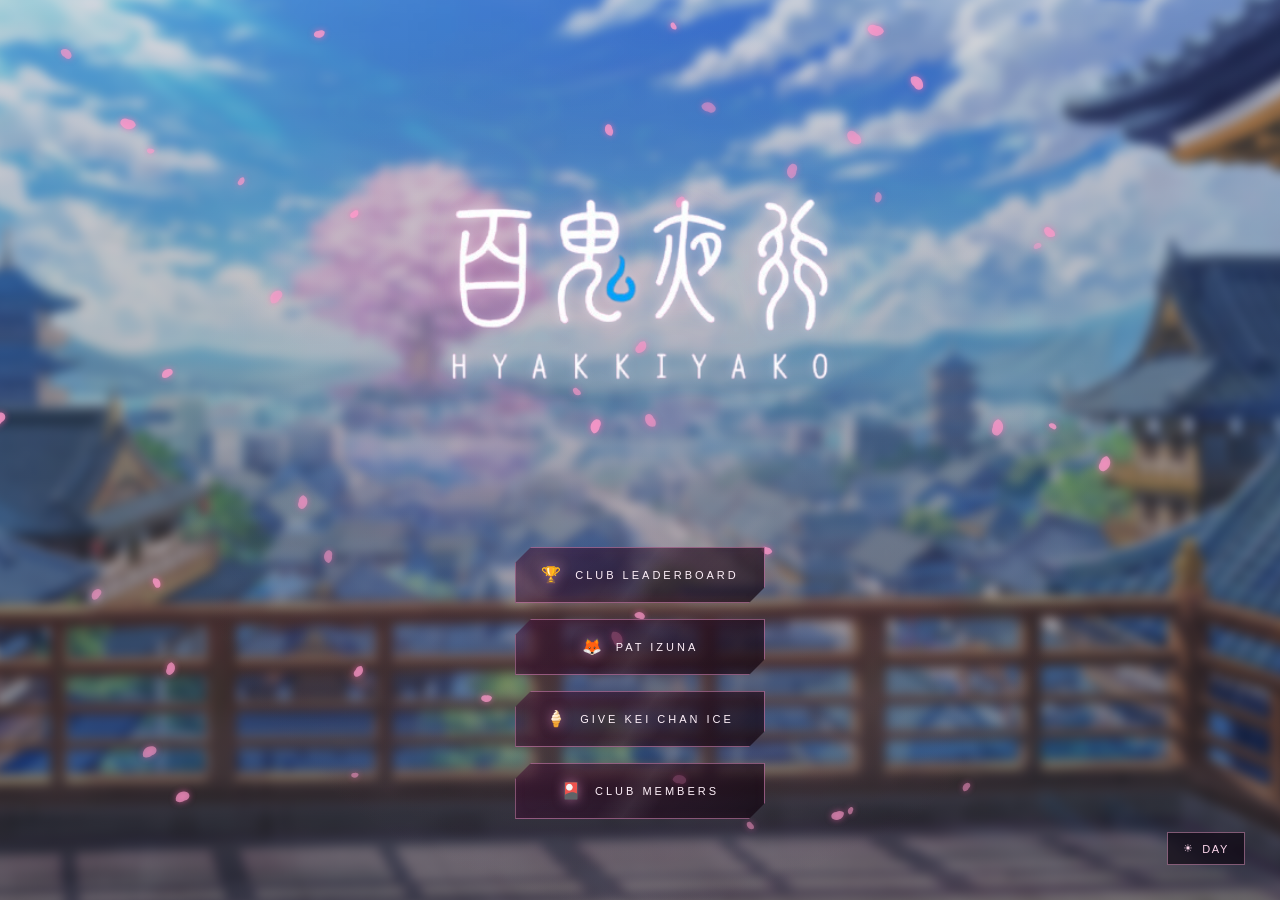
<file: index.html>
<!DOCTYPE html>
<html lang="en">

<head>

    <meta charset="UTF-8">

    <meta
        name="viewport"
        content="width=device-width, initial-scale=1.0"
    >

    <meta
        property="og:type"
        content="website"
    >

    <meta
        property="og:title"
        content="Hyakkiyako Club"
    >

    <meta
        property="og:description"
        content="Hyakkiyako Club 5th Club Leaderboard"
    >

    <meta
        property="og:url"
        content="https://carrotto-0w0.github.io/BA-Hyakkiyako-club-Leaderboard/"
    >

    <meta
        property="og:image"
        content="https://carrotto-0w0.github.io/BA-Hyakkiyako-club-Leaderboard/Hyakkiyako_Intro.png"
    >

    <meta
        property="og:image:width"
        content="1200"
    >

    <meta
        property="og:image:height"
        content="630"
    >

    <meta
        name="twitter:card"
        content="summary_large_image"
    >

    <meta
        name="twitter:title"
        content="Hyakkiyako Club"
    >

    <meta
        name="twitter:description"
        content="Hyakkiyako Club 5th Club Leaderboard"
    >

    <meta
        name="twitter:image"
        content="https://carrotto-0w0.github.io/BA-Hyakkiyako-club-Leaderboard/Hyakkiyako_Intro.png"
    >

    <title>
        Hyakkiyako Club
    </title>

    <link
        rel="stylesheet"
        href="./style.css"
    >

</head>


<body>


<!-- =====================================================
     MENU SCREEN
===================================================== -->

<section
    id="menuScreen"
    class="screen menu-screen"
>


    <!-- =====================================================
         PARTICLE CANVAS
         
         สำคัญ:
         Canvas ถูกย้ายเข้ามาอยู่ใน Menu Screen
         เพื่อให้ Sakura อยู่เหนือ Background
         แต่ยังอยู่ใต้ Logo และปุ่ม
    ===================================================== -->

    <canvas
        id="particleCanvas"
    ></canvas>


    <!-- =====================================================
         BACKGROUND
    ===================================================== -->

    <div
        id="menuBackground"
        class="menu-background"
    >

        <div
            id="dayBackground"
            class="background-layer background-day"
        ></div>

        <div
            id="nightBackground"
            class="background-layer background-night"
        ></div>

        <div
            class="background-overlay"
        ></div>

    </div>


    <!-- =====================================================
         LOGO
    ===================================================== -->

    <div
        id="logoContainer"
        class="logo-container"
    >

        <img
            id="logo"
            src="./hyakkiyako.png"
            alt="Hyakkiyako"
            draggable="false"
        >

    </div>


    <!-- =====================================================
         MENU BUTTONS
    ===================================================== -->

    <div
        id="menuButtons"
        class="menu-buttons"
    >

        <button
            id="leaderboardButton"
            class="menu-button"
            type="button"
        >

            <span class="button-shine"></span>

            <span class="button-icon">
                🏆
            </span>

            <span class="button-label">
                CLUB LEADERBOARD
            </span>

            <div
                class="button-line"
            ></div>

        </button>


        <button
            id="patButton"
            class="menu-button"
            type="button"
        >

            <span class="button-shine"></span>

            <span class="button-icon">
                🦊
            </span>

            <span class="button-label">
                PAT IZUNA
            </span>

            <div
                class="button-line"
            ></div>

        </button>


        <button
            id="keiIceButton"
            class="menu-button"
            type="button"
        >

            <span class="button-shine"></span>

            <span class="button-icon">
                🍦
            </span>

            <span class="button-label">
                GIVE KEI CHAN ICE
            </span>

            <div
                class="button-line"
            ></div>

        </button>


        <button
            id="medalsButton"
            class="menu-button"
            type="button"
        >

            <span class="button-shine"></span>

            <span class="button-icon">
                🎴
            </span>

            <span class="button-label">
                CLUB MEMBERS
            </span>

            <div
                class="button-line"
            ></div>

        </button>

    </div>


    <!-- =====================================================
         DAY / NIGHT
    ===================================================== -->

    <button
        id="modeToggle"
        class="mode-toggle"
        type="button"
    >

        <span
            id="modeIcon"
        >
            ☀
        </span>

        <span
            id="modeText"
        >
            DAY
        </span>

    </button>


</section>


<!-- =====================================================
     LEADERBOARD SCREEN
===================================================== -->

<section
    id="leaderboardScreen"
    class="screen leaderboard-screen"
>


    <!-- =====================================================
         LEADERBOARD BACKGROUND (DAY / NIGHT)
    ===================================================== -->

    <div
        id="leaderboardBackground"
        class="leaderboard-background"
    >

        <div
            class="background-layer leaderboard-bg-day"
        ></div>

        <div
            class="background-layer leaderboard-bg-night"
        ></div>

        <div
            class="leaderboard-background-overlay"
        ></div>

    </div>


    <div
        class="leaderboard-container"
    >


        <!-- HEADER -->

        <div
            class="leaderboard-header"
        >

            <div
                class="leaderboard-title"
            >
                HYAKKIYAKO CLUB
            </div>

            <div
                class="leaderboard-subtitle"
            >
                5TH CLUB LEADERBOARD
            </div>

        </div>


        <!-- BOSS SELECTOR -->

        <div
            class="boss-selector"
        >

            <button
                id="ta85Button"
                class="boss-button"
                type="button"
            >

                <span
                    class="boss-code"
                >
                    TA85
                </span>

                <span
                    class="boss-name"
                >
                    KAITEN
                </span>

            </button>


            <button
                id="ga33Button"
                class="boss-button active"
                type="button"
            >

                <span
                    class="boss-code"
                >
                    GA33
                </span>

                <span
                    class="boss-name"
                >
                    KUROKAGE
                </span>

            </button>


            <button
                id="ta86Button"
                class="boss-button"
                type="button"
            >

                <span
                    class="boss-code"
                >
                    TA86
                </span>

                <span
                    class="boss-name"
                >
                    DRUMBARKA
                </span>

            </button>


            <button
                id="ga34Button"
                class="boss-button"
                type="button"
            >

                <span
                    class="boss-code"
                >
                    GA34
                </span>

                <span
                    class="boss-name"
                >
                    WAKAMO
                </span>

            </button>

        </div>


        <!-- LEADERBOARD -->

        <div
            id="leaderboardContent"
            class="leaderboard-content"
        ></div>


    </div>


    <button
        id="leaderboardBackButton"
        class="back-button"
        type="button"
        aria-label="Back to menu"
    >
        <span class="back-icon">←</span>
        <span class="back-label">BACK</span>
    </button>


</section>


<!-- =====================================================
     CLUB MEMBER LIST SCREEN

     Leader / Manager / Member ทั้งหมด
     แก้ไขรูป/ชื่อ/Info ได้ที่ members-data.js
===================================================== -->

<section
    id="medalsScreen"
    class="screen leaderboard-screen medals-screen"
>


    <div
        id="medalsBackground"
        class="leaderboard-background"
    >

        <div
            class="background-layer leaderboard-bg-day"
        ></div>

        <div
            class="background-layer leaderboard-bg-night"
        ></div>

        <div
            class="leaderboard-background-overlay"
        ></div>

    </div>


    <div
        class="club-panel"
    >


        <div
            class="club-header"
        >

            <div
                class="club-title"
            >
                百鬼夜行 CLUB MEMBERS
            </div>

            <div
                class="club-subtitle"
            >
                LEADER — MANAGER — MEMBER
            </div>

        </div>


        <div
            id="medalsContent"
            class="club-content"
        ></div>


    </div>


    <button
        id="medalsBackButton"
        class="back-button"
        type="button"
        aria-label="Back to menu"
    >
        <span class="back-icon">←</span>
        <span class="back-label">BACK</span>
    </button>


</section>


<!-- =====================================================
     IZUNA SCREEN
===================================================== -->

<section
    id="izunaScreen"
    class="screen izuna-screen"
>


    <div
        class="izuna-container"
    >

        <div
            class="izuna-title"
        >
            PAT IZUNA
        </div>


        <div
            class="izuna-subtitle"
        >
            RUB IZUNA'S HEAD
        </div>


        <div
            class="pet-score"
        >

            You have pet Izuna for

            <span
                id="petSeconds"
            >
                0.0
            </span>

            second

        </div>


        <div
            id="izunaArea"
            class="izuna-area"
        >

            <img
                id="izunaStatic"
                class="izuna-image"
                src="./izuna-static.png"
                alt="Izuna"
                draggable="false"
            >

            <img
                id="izunaPet"
                class="izuna-image izuna-pet"
                src="./izuna-pet.png"
                alt="Izuna"
                draggable="false"
            >

            <div
                class="pet-glow"
            ></div>

        </div>


        <div
            id="petInstruction"
            class="pet-instruction"
        >
            RUB IZUNA'S HEAD
        </div>

    </div>


    <button
        id="izunaBackButton"
        class="back-button"
        type="button"
        aria-label="Back to menu"
    >
        <span class="back-icon">←</span>
        <span class="back-label">BACK</span>
    </button>


</section>


<!-- =====================================================
     GIVE KEI CHAN ICE — MINI GAME

     Embed แบบ iframe จากโปรเจกต์ Live2D แยกต่างหาก
     ที่อยู่ในโฟลเดอร์ kei-ice/ (ไม่ยุ่งกับไฟล์ข้างในเลย)
     โหลด iframe แบบ Lazy — ใส่ src ตอนกดปุ่มเปิดเท่านั้น
     เพื่อไม่ให้คนที่ไม่ได้เล่นต้องโหลดโมเดล Live2D ที่หนัก
===================================================== -->

<section
    id="keiIceScreen"
    class="screen leaderboard-screen kei-ice-screen"
>


    <div
        class="leaderboard-background"
    >

        <div
            class="background-layer leaderboard-bg-day"
        ></div>

        <div
            class="background-layer leaderboard-bg-night"
        ></div>

        <div
            class="leaderboard-background-overlay"
        ></div>

    </div>


    <div
        class="kei-ice-stage"
    >

        <iframe
            id="keiIceFrame"
            class="kei-ice-frame"
            title="Give Kei-chan Ice"
            allow="autoplay"
        ></iframe>

        <div
            class="kei-ice-credit"
        >
            Artist by @abunai_scarfy
        </div>

    </div>


    <button
        id="keiIceBackButton"
        class="back-button"
        type="button"
        aria-label="Back to menu"
    >
        <span class="back-icon">←</span>
        <span class="back-label">BACK</span>
    </button>


</section>


<script
    src="./members-data.js"
></script>

<script
    src="./script.js"
></script>


</body>
</html>
</file>
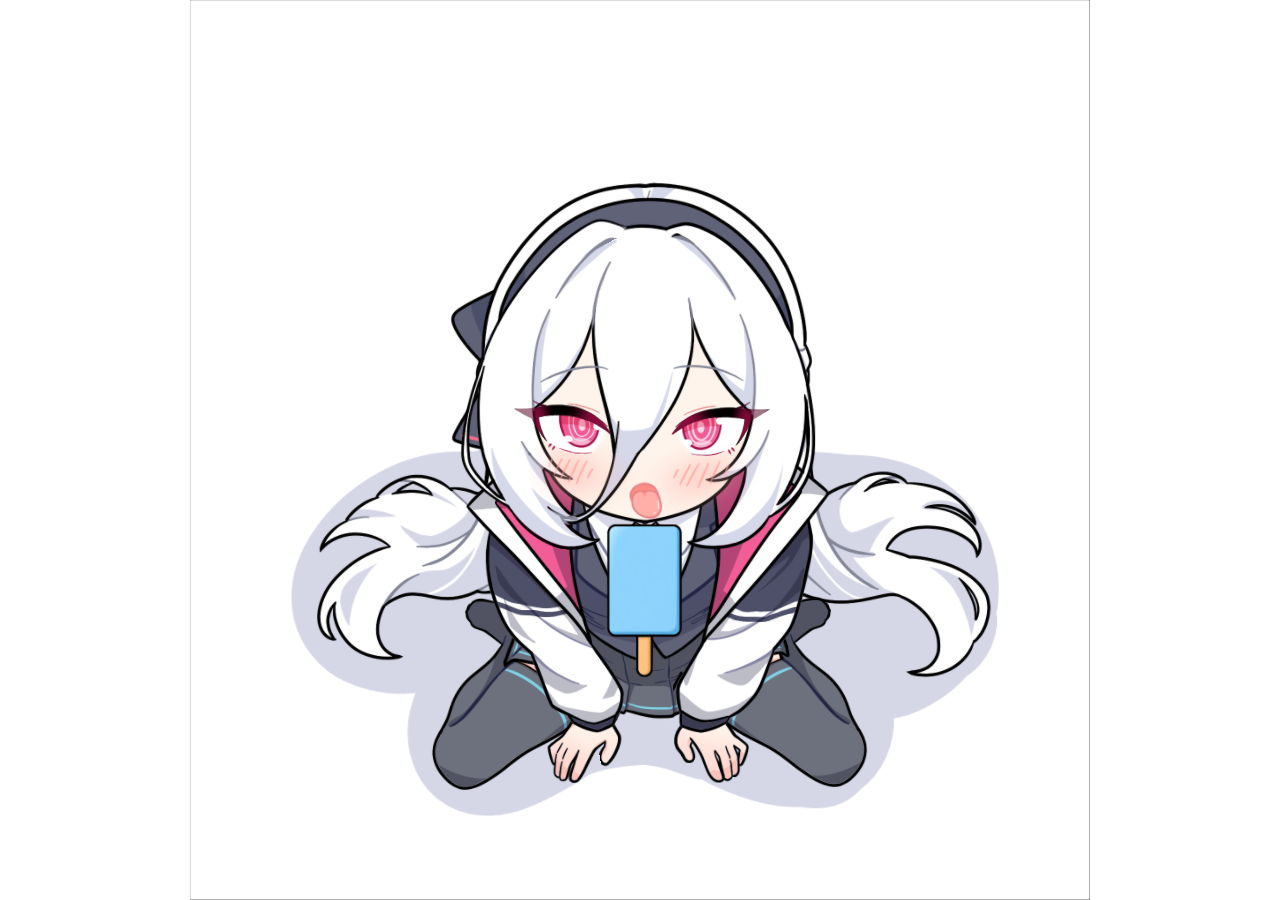
<file: kei-ice/index.html>
﻿<!DOCTYPE html>
<html>
<head>
  <meta charset="utf-8">
  <meta name="viewport" content="width=device-width, initial-scale=1">
  <title>ケイちゃんのアイスぺろぺろ</title>
  <meta property="og:type" content="website">
  <meta property="og:title" content="ケイちゃんのアイスぺろぺろ">
  <meta property="og:url" content="https://key8282.github.io/keichan_ice/">
  <meta property="og:image" content="https://key8282.github.io/keichan_ice/social-card.png">
  <meta name="twitter:card" content="player">
  <meta name="twitter:site" content="@Lost_live2d">
  <meta name="twitter:title" content="ケイちゃんのアイスぺろぺろ">
  <meta name="twitter:description" content="">
  <meta name="twitter:image" content="https://key8282.github.io/keichan_ice/social-card.png">
  <meta name="twitter:player" content="https://key8282.github.io/keichan_ice/">
  <meta name="twitter:player:width" content="1200">
  <meta name="twitter:player:height" content="1200">
  <style>
    html, body {
      overflow: hidden;
      margin: 0;
    }
    html {
      overscroll-behavior-x: none;
      touch-action: none;
    }
    body {
      display: flex;
      align-items: center;
      justify-content: center;
      background: #fff;
    }
    body > canvas:only-child {
      width: min(100vw, 100vh);
      height: min(100vw, 100vh);
    }
    #loading-overlay {
      position: fixed;
      inset: 0;
      z-index: 40;
      display: flex;
      align-items: center;
      justify-content: center;
      background: rgba(255, 255, 255, 0.96);
      transition: opacity 0.2s ease;
    }
    #loading-overlay.is-hidden {
      opacity: 0;
      pointer-events: none;
    }
    #loading-card {
      width: min(420px, calc(100vw - 32px));
      padding: 18px 18px 16px;
      border-radius: 18px;
      background: #fff;
      box-shadow: 0 16px 48px rgba(0, 0, 0, 0.12);
      font: 14px/1.5 system-ui, sans-serif;
      color: #222;
    }
    #loading-title {
      margin: 0 0 10px;
      font-size: 14px;
      font-weight: 700;
    }
    #fallback-status {
      margin: 0 0 12px;
      font-size: 13px;
      color: #555;
    }
    #loading-bar {
      width: 100%;
      height: 8px;
      border-radius: 999px;
      background: #e8eef5;
      overflow: hidden;
    }
    #loading-progress {
      width: 10%;
      height: 100%;
      border-radius: 999px;
      background: #3aa0ff;
      transition: width 0.18s ease;
    }
  </style>
  <!-- Live2DCubismCore script -->
  <script src = "./Core/live2dcubismcore.js"></script>
  <script src="./loading-ui.js"></script>
  <!-- Build script -->
  <script type="module" crossorigin src="./assets/index-B9OwIZ5f.js"></script>
</head>
<body>
  <div id="loading-overlay">
    <div id="loading-card">
      <p id="loading-title">Loading Live2D</p>
      <p id="fallback-status">Initializing...</p>
      <div id="loading-bar" role="progressbar" aria-label="Loading Live2D" aria-valuemin="0" aria-valuemax="100" aria-valuenow="10">
        <div id="loading-progress"></div>
      </div>
    </div>
  </div>
</body>
</html>
</file>
<file: style.css>
/* =====================================================
   HYAKKIYAKO CLUB
   SAKURA UI
===================================================== */


/* =====================================================
   RESET
===================================================== */

* {
    margin: 0;
    padding: 0;
    box-sizing: border-box;
}


html,
body {
    width: 100%;
    height: 100%;
    overflow: hidden;
    background: #09050b;

    font-family:
        Arial,
        Helvetica,
        sans-serif;
}


body {
    position: relative;
    color: #fff;
}


/* =====================================================
   PARTICLE CANVAS
===================================================== */

/*
    Layer order:

    Background  = 0
    Sakura      = 4
    Logo        = 7
    Buttons     = 8
    Day/Night   = 10
*/

#particleCanvas {
    position: fixed;

    inset: 0;

    width: 100vw;
    height: 100vh;

    z-index: 4;

    pointer-events: none;
}


/* =====================================================
   SCREEN
===================================================== */

.screen {
    position: fixed;

    inset: 0;

    width: 100%;
    height: 100%;
}


/* =====================================================
   MENU
===================================================== */

.menu-screen {
    display: flex;

    flex-direction: column;

    justify-content: center;
    align-items: center;

    z-index: 5;

    background: transparent;

    /*
        สำคัญสำหรับ Sakura Layer
    */
    isolation: isolate;
}


/* =====================================================
   BACKGROUND
===================================================== */

.menu-background {
    position: absolute;

    inset: -5%;

    overflow: hidden;

    z-index: 0;
}


.background-layer {
    position: absolute;

    inset: 0;

    background-size: cover;
    background-position: center;

    filter:
        blur(5px)
        saturate(0.95);

    transform:
        scale(1.05);

    transition:
        opacity 2.2s
        cubic-bezier(.4,0,.2,1);
}


.background-day {
    background-image:
        url("./background-day.png");

    opacity: 1;
}


.background-night {
    background-image:
        url("./background-night.png");

    opacity: 0;
}


body.night-mode
.background-day {
    opacity: 0;
}


body.night-mode
.background-night {
    opacity: 1;
}


/* =====================================================
   BACKGROUND OVERLAY
===================================================== */

.background-overlay {
    position: absolute;

    inset: 0;

    background:
        linear-gradient(
            180deg,
            rgba(25,5,25,0.12),
            rgba(10,3,14,0.48)
        );

    pointer-events: none;
}


/* =====================================================
   ATMOSPHERIC GLOW
===================================================== */

.menu-background::after {
    content: "";

    position: absolute;

    inset: 0;

    background:
        radial-gradient(
            circle at center,
            rgba(255,145,210,0.10),
            transparent 55%
        );

    opacity: 0.75;

    transition:
        opacity 2.2s ease;

    pointer-events: none;
}


body.night-mode
.menu-background::after {
    opacity: 0.28;
}


/* =====================================================
   LOGO
===================================================== */

.logo-container {
    position: relative;

    z-index: 7;

    width:
        min(70vw, 760px);

    display: flex;

    justify-content: center;
    align-items: center;

    opacity: 1;

    transform:
        scale(1);

    filter:
        blur(0);

    transition:
        opacity 0.55s ease,
        transform 0.55s ease,
        filter 0.55s ease;
}


#logo {
    display: block;

    width: 100%;
    height: auto;

    object-fit: contain;

    filter:
        drop-shadow(
            0 0 5px
            rgba(255,255,255,0.32)
        )
        drop-shadow(
            0 0 15px
            rgba(255,110,190,0.22)
        );
}


/* =====================================================
   MENU BUTTONS
===================================================== */

.menu-buttons {
    position: relative;

    z-index: 8;

    margin-top: 38px;

    display: flex;

    flex-direction: column;

    gap: 16px;

    align-items: center;
}


.menu-button {
    position: relative;

    display: flex;

    align-items: center;
    justify-content: center;

    gap: 11px;

    width: 250px;
    height: 56px;

    padding: 0 20px;

    overflow: hidden;

    clip-path:
        polygon(
            16px 0,
            100% 0,
            100% calc(100% - 16px),
            calc(100% - 16px) 100%,
            0 100%,
            0 16px
        );

    border:
        1px solid
        rgba(255,160,215,0.45);

    background:
        linear-gradient(
            135deg,
            rgba(60,14,50,0.55),
            rgba(16,5,15,0.72)
        );

    color: #fff1fa;

    font-size: 11px;
    font-weight: 500;

    letter-spacing: 3px;

    cursor: pointer;

    box-shadow:
        0 0 10px
        rgba(255,100,190,0.14),

        inset 0 0 14px
        rgba(255,120,200,0.04);

    transition:
        transform 0.3s ease,
        border-color 0.3s ease,
        background 0.3s ease,
        box-shadow 0.3s ease;
}


.menu-button::after {
    content: "";

    position: absolute;

    inset: 0;

    background:
        linear-gradient(
            125deg,
            transparent 40%,
            rgba(255,255,255,0.07) 50%,
            transparent 60%
        );

    pointer-events: none;
}


.menu-button:hover {
    transform:
        translateY(-3px);

    border-color:
        rgba(255,200,230,0.9);

    background:
        linear-gradient(
            135deg,
            rgba(100,22,80,0.68),
            rgba(28,8,24,0.82)
        );

    box-shadow:
        0 8px 22px
        rgba(255,90,180,0.25),

        0 0 30px
        rgba(255,140,210,0.18),

        inset 0 0 18px
        rgba(255,150,210,0.07);
}


.menu-button:active {
    transform:
        translateY(-1px)
        scale(0.98);
}


.button-shine {
    position: absolute;

    top: 0;
    left: -60%;

    width: 35%;
    height: 100%;

    background:
        linear-gradient(
            120deg,
            transparent,
            rgba(255,255,255,0.30),
            transparent
        );

    transform:
        skewX(-20deg);

    pointer-events: none;

    transition:
        left 0.65s ease;
}


.menu-button:hover .button-shine {
    left: 130%;
}


.button-icon {
    position: relative;

    z-index: 1;

    font-size: 16px;

    line-height: 1;

    filter:
        drop-shadow(
            0 0 6px
            rgba(255,170,220,0.55)
        );
}


.button-label {
    position: relative;

    z-index: 1;
}


.button-line {
    position: absolute;

    left: 50%;

    bottom: 0;

    width: 0;

    height: 2px;

    background:
        linear-gradient(
            90deg,
            transparent,
            #ff9fd6,
            #ffe27a,
            #ff9fd6,
            transparent
        );

    transform:
        translateX(-50%);

    transition:
        width 0.4s ease;
}


.menu-button:hover .button-line {
    width: 88%;
}


/* =====================================================
   DAY / NIGHT BUTTON
===================================================== */

.mode-toggle {
    position: absolute;

    right:
        clamp(16px,3vw,35px);

    bottom:
        clamp(16px,3vw,35px);

    z-index: 10;

    display: flex;

    align-items: center;

    gap: 8px;

    padding:
        9px 15px;

    border:
        1px solid
        rgba(255,175,220,0.45);

    background:
        rgba(15,8,18,0.72);

    color:
        #ffd8ed;

    cursor: pointer;

    letter-spacing:
        0.15em;

    font-size: 11px;

    transition:
        border-color 0.3s ease,
        background 0.3s ease,
        box-shadow 0.3s ease;
}


.mode-toggle:hover {
    border-color:
        #ff9bd2;

    box-shadow:
        0 0 16px
        rgba(255,100,190,0.35);
}


#modeIcon,
#modeText {
    transition:
        opacity 0.35s ease,
        transform 0.35s ease;
}


/* =====================================================
   LEADERBOARD
===================================================== */

.leaderboard-screen {
    display: flex;

    justify-content: center;
    align-items: center;

    padding:
        30px;

    opacity: 0;

    visibility: hidden;

    pointer-events: none;

    overflow: hidden;

    transform:
        scale(1.03);

    background:
        #08040a;

    z-index: 20;

    /*
        สำคัญสำหรับ Background Layer
    */
    isolation: isolate;

    transition:
        opacity 0.65s ease,
        transform 0.65s ease,
        visibility 0.65s ease;
}


.leaderboard-screen.active {
    opacity: 1;

    visibility: visible;

    pointer-events: auto;

    transform:
        scale(1);
}


/* =====================================================
   LEADERBOARD BACKGROUND (DAY / NIGHT)
===================================================== */

.leaderboard-background {
    position: absolute;

    inset: -5%;

    overflow: hidden;

    z-index: 0;
}


.leaderboard-bg-day {
    background-image:
        url("./leaderboard-day.jpg");

    filter:
        blur(6px)
        saturate(1.05)
        brightness(0.85);

    opacity: 1;
}


.leaderboard-bg-night {
    background-image:
        url("./leaderboard-night.jpg");

    filter:
        blur(6px)
        saturate(1.1)
        brightness(0.9);

    opacity: 0;
}


body.night-mode
.leaderboard-bg-day {
    opacity: 0;
}


body.night-mode
.leaderboard-bg-night {
    opacity: 1;
}


.leaderboard-background-overlay {
    position: absolute;

    inset: 0;

    background:
        radial-gradient(
            ellipse at center,
            rgba(150,35,110,0.16),
            transparent 58%
        ),

        linear-gradient(
            180deg,
            rgba(10,3,10,0.72),
            rgba(6,2,8,0.90)
        );

    pointer-events: none;
}


/* =====================================================
   LEADERBOARD CONTAINER
===================================================== */

.leaderboard-container {
    position: relative;

    z-index: 1;

    width:
        min(1180px, 94vw);

    height:
        min(88vh, 900px);

    padding:
        28px 32px 30px;

    overflow-y: auto;

    background:
        linear-gradient(
            180deg,
            rgba(35,10,32,0.80),
            rgba(10,4,13,0.90)
        );

    backdrop-filter:
        blur(18px)
        saturate(1.15);

    -webkit-backdrop-filter:
        blur(18px)
        saturate(1.15);

    border:
        1px solid
        rgba(255,130,205,0.32);

    box-shadow:
        0 0 30px
        rgba(255,80,180,0.10),

        0 0 90px
        rgba(255,70,170,0.06),

        inset 0 0 40px
        rgba(255,100,190,0.03);
}


.leaderboard-container::before {
    content: "";

    position: absolute;

    left: 0;
    right: 0;
    top: 0;

    height: 1px;

    pointer-events: none;

    background:
        linear-gradient(
            90deg,
            transparent,
            rgba(255,180,225,0.85),
            transparent
        );

    opacity: 0.7;
}


.leaderboard-container::-webkit-scrollbar {
    width: 5px;
}


.leaderboard-container::-webkit-scrollbar-thumb {
    background:
        rgba(255,135,205,0.35);
}


/* =====================================================
   HEADER
===================================================== */

.leaderboard-title {
    text-align: center;

    color:
        #fff2fa;

    font-size: 27px;

    font-weight: 400;

    letter-spacing: 7px;

    text-shadow:
        0 0 10px
        rgba(255,130,205,0.35);
}


.leaderboard-subtitle {
    margin-top: 9px;

    text-align: center;

    color:
        rgba(255,190,225,0.55);

    font-size: 10px;

    letter-spacing: 5px;
}


/* =====================================================
   BOSS SELECTOR
===================================================== */

.boss-selector {
    display: flex;

    flex-wrap: wrap;

    justify-content: center;

    gap: 12px;

    margin:
        25px 0 25px;
}


.boss-button {
    width: 175px;
    height: 55px;

    display: flex;

    flex-direction: column;

    justify-content: center;
    align-items: center;

    gap: 3px;

    border:
        1px solid
        rgba(255,150,215,0.30);

    background:
        rgba(40,8,34,0.48);

    color:
        rgba(255,215,235,0.65);

    cursor: pointer;

    transition:
        border-color 0.25s ease,
        background 0.25s ease,
        box-shadow 0.25s ease,
        transform 0.25s ease;
}


.boss-button:hover {
    transform:
        translateY(-2px);

    border-color:
        rgba(255,180,225,0.65);
}


.boss-button.active {
    border-color:
        rgba(255,150,215,0.9);

    background:
        rgba(105,20,80,0.35);

    color:
        #fff;

    box-shadow:
        0 0 18px
        rgba(255,90,185,0.20);
}


.boss-code {
    font-size: 15px;

    letter-spacing: 3px;

    font-weight: 600;
}


.boss-name {
    font-size: 9px;

    letter-spacing: 3px;

    opacity: 0.75;
}


/* =====================================================
   LEADERBOARD CONTENT
===================================================== */

.leaderboard-content {
    width: 100%;
}


/* =====================================================
   TOP 3
===================================================== */

.hero-rankings {
    display: grid;

    grid-template-columns:
        repeat(3, 1fr);

    gap: 14px;

    margin-bottom: 18px;
}


/* =====================================================
   TOP 5 VARIANT (MAIN LEADERBOARD)
===================================================== */

.hero-rankings--five {
    grid-template-columns:
        repeat(5, 1fr);

    gap: 10px;
}


.hero-rankings--five .hero-card {
    min-height: 165px;

    padding:
        16px 10px;
}


.hero-rankings--five .hero-rank {
    font-size: 11px;

    letter-spacing: 2px;

    margin-bottom: 5px;
}


.hero-rankings--five .hero-crown {
    top: 8px;

    font-size: 15px;
}


.hero-rankings--five .hero-name {
    font-size: 13px;
}


.hero-rankings--five .hero-score {
    margin-top: 10px;

    font-size:
        clamp(20px, 4.2vw, 30px);
}


/* =====================================================
   LEADERBOARD — ENTRANCE REVEAL

   Top 5 เปิดจากอันดับท้ายก่อน ไล่ขึ้นไปอันดับ 1
   (สร้างความรู้สึกลุ้น เหมือนประกาศผล)
   ใช้ inline --delay ที่ตั้งจาก script.js ต่อการ์ด/แถว
===================================================== */

@keyframes rankRevealCard {

    from {
        opacity: 0;

        transform:
            translateY(22px)
            scale(0.94);
    }

    to {
        opacity: 1;

        transform:
            translateY(0)
            scale(1);
    }
}


@keyframes rankRevealCardElevated {

    from {
        opacity: 0;

        transform:
            translateY(22px)
            scale(0.94);
    }

    to {
        opacity: 1;

        transform:
            translateY(-10px)
            scale(1);
    }
}


@keyframes rankRevealRow {

    from {
        opacity: 0;

        transform:
            translateX(-14px);
    }

    to {
        opacity: 1;

        transform:
            translateX(0);
    }
}


/* =====================================================
   LEADERBOARD CONTENT — CROSSFADE ON TAB SWITCH
===================================================== */

.leaderboard-content {
    transition:
        opacity 0.18s ease;
}


.leaderboard-content.is-switching {
    opacity: 0;
}


.hero-card {
    position: relative;

    z-index: 1;

    min-height: 180px;

    padding:
        22px 16px;

    display: flex;

    flex-direction: column;

    justify-content: center;
    align-items: center;

    text-align: center;

    border:
        1px solid
        rgba(255,160,215,0.38);

    background:
        linear-gradient(
            180deg,
            rgba(70,15,55,0.55),
            rgba(25,7,23,0.78)
        );

    box-shadow:
        inset 0 0 25px
        rgba(255,100,190,0.035),

        0 0 18px
        rgba(255,80,180,0.06);

    transition:
        transform 0.3s ease;
}


.hero-card::before {
    content: "";

    position: absolute;

    inset: 7px;

    z-index: 1;

    border:
        1px solid
        rgba(255,170,220,0.10);

    pointer-events: none;
}


/* =====================================================
   TOP 3 — SPECIAL RING AURA

   วงแหวนไล่สีหมุนรอบการ์ด Top 3
   สีต่างกันตามอันดับ (Gold / Silver / Bronze)
   ผสมกับโทน Sakura ของธีม
===================================================== */

@property --ring-angle {
    syntax: "<angle>";
    inherits: false;
    initial-value: 0deg;
}


.hero-card.hero-rank-1,
.hero-card.hero-rank-2,
.hero-card.hero-rank-3 {
    --ring-angle: 0deg;

    overflow: visible;
}


.hero-card.hero-rank-1::after,
.hero-card.hero-rank-2::after,
.hero-card.hero-rank-3::after {
    content: "";

    position: absolute;

    inset: -3px;

    z-index: 0;

    padding: 2px;

    background:
        conic-gradient(
            from var(--ring-angle),
            transparent 0%,
            var(--ring-c1) 12%,
            transparent 30%,
            transparent 50%,
            var(--ring-c2) 62%,
            transparent 80%,
            transparent 100%
        );

    -webkit-mask:
        linear-gradient(#000 0 0) content-box,
        linear-gradient(#000 0 0);

    -webkit-mask-composite: xor;

    mask-composite: exclude;

    opacity: 0.9;

    pointer-events: none;

    animation:
        ringSpin 5s linear infinite;
}


@keyframes ringSpin {

    to {
        --ring-angle: 360deg;
    }
}


.hero-card.hero-rank-1 {
    --ring-c1: #ffe9a8;
    --ring-c2: #ff8fd0;

    transform:
        translateY(-10px);

    animation:
        heroGlowPulse 3s
        ease-in-out infinite;
}


.hero-card.hero-rank-2 {
    --ring-c1: #eaf1ff;
    --ring-c2: #ff9fd6;

    animation:
        heroGlowPulse 3.6s
        ease-in-out infinite;
}


.hero-card.hero-rank-3 {
    --ring-c1: #ffc48a;
    --ring-c2: #ff8fd0;

    animation:
        heroGlowPulse 4.2s
        ease-in-out infinite;
}


@keyframes heroGlowPulse {

    0%,
    100% {
        box-shadow:
            inset 0 0 25px
            rgba(255,100,190,0.035),

            0 0 18px
            rgba(255,80,180,0.06);
    }

    50% {
        box-shadow:
            inset 0 0 30px
            rgba(255,140,205,0.07),

            0 0 34px
            rgba(255,120,200,0.18);
    }
}


.hero-card.hero-rank-1:hover,
.hero-card.hero-rank-2:hover,
.hero-card.hero-rank-3:hover {
    transform:
        translateY(-13px);
}


/* halo behind the rank-1 crown */

.hero-card.hero-rank-1 .hero-crown {
    z-index: 2;
}


.hero-card.hero-rank-1 .hero-crown::before {
    content: "";

    position: absolute;

    left: 50%;
    top: 50%;

    width: 46px;
    height: 46px;

    transform:
        translate(-50%,-50%);

    background:
        radial-gradient(
            circle,
            rgba(255,225,150,0.55),
            transparent 70%
        );

    z-index: -1;

    animation:
        haloPulse 2.6s
        ease-in-out infinite;
}


@keyframes haloPulse {

    0%,
    100% {
        opacity: 0.55;
        transform:
            translate(-50%,-50%)
            scale(0.9);
    }

    50% {
        opacity: 1;
        transform:
            translate(-50%,-50%)
            scale(1.15);
    }
}


/* =====================================================
   LEADERBOARD — ENTRANCE REVEAL

   คลาส .revealing ถูกเติมตอน render และลบออก
   อัตโนมัติหลัง animation จบ (ดู script.js)
   วางไว้หลัง rule ของ hero-rank-1/2/3 โดยตั้งใจ
   เพื่อให้ชนะ cascade แทนที่ pulse ชั่วคราวตอนเข้าฉาก
===================================================== */

.hero-card.revealing {
    animation:
        rankRevealCard 0.55s
        cubic-bezier(0.22, 0.9, 0.3, 1.2)
        both;

    animation-delay:
        var(--reveal-delay, 0ms);
}


.hero-card.hero-rank-1.revealing {
    animation:
        rankRevealCardElevated 0.6s
        cubic-bezier(0.22, 0.9, 0.3, 1.3)
        both;

    animation-delay:
        var(--reveal-delay, 0ms);
}


.rank-row.revealing {
    opacity: 0;

    animation:
        rankRevealRow 0.4s ease both;

    animation-delay:
        var(--reveal-delay, 0ms);
}


.hero-rank {
    font-size: 13px;

    letter-spacing: 4px;

    color:
        rgba(255,210,235,0.65);

    margin-bottom: 7px;
}


.hero-crown {
    position: absolute;

    top: 12px;

    font-size: 18px;
}


.hero-name {
    font-size: 19px;

    color:
        #fff5fb;

    font-weight: 500;

    max-width: 95%;

    overflow: hidden;

    text-overflow: ellipsis;
}


.hero-score {
    margin-top: 14px;

    font-size: 42px;

    line-height: 1;

    font-weight: 600;

    color:
        #fff0fa;

    text-shadow:
        0 0 13px
        rgba(255,130,205,0.32);
}


.hero-na {
    color:
        #ffb6d9;
}




/* =====================================================
   RANKING LIST
===================================================== */

.ranking-list {
    display: flex;

    flex-direction: column;

    gap: 6px;
}


.rank-row {
    position: relative;

    overflow: hidden;

    display: grid;

    grid-template-columns:
        58px
        minmax(0,1fr)
        120px;

    align-items: center;

    min-height: 47px;

    padding:
        0 14px 0 17px;

    border:
        1px solid
        rgba(255,150,215,0.10);

    background:
        rgba(40,10,35,0.34);

    transition:
        background 0.2s ease,
        border-color 0.2s ease,
        transform 0.2s ease;
}


.rank-row::before {
    content: "";

    position: absolute;

    left: 0;
    top: 0;
    bottom: 0;

    width: 3px;

    background:
        linear-gradient(
            180deg,
            #ffd98a,
            #ff8fd0,
            #c79bff
        );

    transform:
        scaleY(0);

    transition:
        transform 0.25s ease;
}


.rank-row:hover {
    background:
        rgba(90,20,70,0.27);

    border-color:
        rgba(255,150,215,0.25);

    transform:
        translateX(3px);
}


.rank-row:hover::before {
    transform:
        scaleY(1);
}


.rank-number {
    color:
        rgba(255,195,225,0.55);

    font-size: 12px;

    letter-spacing: 2px;
}


.rank-name {
    color:
        #fceaf5;

    font-size: 13px;

    min-width: 0;

    white-space: nowrap;

    overflow: hidden;

    text-overflow: ellipsis;
}


.rank-score {
    text-align: right;

    color:
        rgba(255,220,238,0.80);

    font-size: 13px;

    letter-spacing: 1px;
}


/* =====================================================
   N/A WARNING
===================================================== */

.rank-warning {
    display: inline-flex;

    align-items: center;
    justify-content: center;

    width: 17px;
    height: 17px;

    margin-left: 7px;

    border:
        1px solid
        rgba(255,90,140,0.80);

    border-radius: 50%;

    color:
        #ff9fbe;

    font-size: 10px;

    font-weight: 700;

    vertical-align: middle;

    box-shadow:
        0 0 8px
        rgba(255,70,130,0.35);

    animation:
        warningPulse 1.8s
        ease-in-out infinite;
}


@keyframes warningPulse {

    0%,
    100% {
        opacity: 0.72;

        box-shadow:
            0 0 6px
            rgba(255,70,130,0.25);
    }

    50% {
        opacity: 1;

        box-shadow:
            0 0 12px
            rgba(255,70,130,0.55);
    }
}


/* =====================================================
   TA85 WIP
===================================================== */

.wip-panel {
    min-height: 300px;

    display: flex;

    flex-direction: column;

    justify-content: center;
    align-items: center;

    text-align: center;

    border:
        1px dashed
        rgba(255,150,215,0.25);

    background:
        rgba(40,10,35,0.20);
}


.wip-title {
    color:
        #fff0fa;

    font-size: 19px;

    letter-spacing: 5px;
}


.wip-text {
    margin-top: 13px;

    color:
        rgba(255,190,225,0.50);

    font-size: 10px;

    letter-spacing: 3px;
}


/* =====================================================
   BACK BUTTON
===================================================== */

.back-button {
    position: absolute;

    top:
        calc(18px + env(safe-area-inset-top, 0px));

    left:
        calc(18px + env(safe-area-inset-left, 0px));

    z-index: 30;

    display: flex;

    align-items: center;

    gap: 7px;

    padding: 0 14px 0 12px;

    height: 34px;

    border:
        1px solid
        rgba(255,150,215,0.4);

    border-radius: 999px;

    background:
        rgba(20,7,17,0.55);

    backdrop-filter:
        blur(6px);

    -webkit-backdrop-filter:
        blur(6px);

    color:
        #ffeaf5;

    font-size: 9px;

    letter-spacing: 3px;

    cursor: pointer;

    opacity: 0.72;

    transition:
        opacity 0.2s ease,
        border-color 0.2s ease,
        background 0.2s ease,
        box-shadow 0.2s ease,
        transform 0.2s ease;
}


.back-icon {
    font-size: 14px;

    line-height: 1;

    transform:
        translateY(-1px);
}


.back-button:hover {
    opacity: 1;

    border-color:
        rgba(255,190,230,0.9);

    background:
        rgba(90,20,70,0.45);

    box-shadow:
        0 0 14px
        rgba(255,100,190,0.25);

    transform:
        translateX(-2px);
}


/* =====================================================
   IZUNA SCREEN
===================================================== */

.izuna-screen {
    display: flex;

    justify-content: center;
    align-items: center;

    opacity: 0;

    visibility: hidden;

    pointer-events: none;

    transform:
        scale(1.03);

    background:
        radial-gradient(
            ellipse at center,
            rgba(120,25,95,0.18),
            transparent 55%
        ),

        #08040a;

    z-index: 20;

    transition:
        opacity 0.65s ease,
        transform 0.65s ease,
        visibility 0.65s ease;
}


.izuna-screen.active {
    opacity: 1;

    visibility: visible;

    pointer-events: auto;

    transform:
        scale(1);
}


.izuna-container {
    display: flex;

    flex-direction: column;

    align-items: center;
}


.izuna-title {
    font-size: 25px;

    letter-spacing: 7px;

    color:
        #fff1fa;
}


.izuna-subtitle {
    margin-top: 9px;

    font-size: 10px;

    letter-spacing: 4px;

    color:
        rgba(255,185,225,0.55);
}


.pet-score {
    margin-top: 18px;

    font-size: 13px;

    color:
        rgba(255,220,240,0.72);
}


#petSeconds {
    color:
        #ffacd3;

    font-weight: 600;
}


.izuna-area {
    position: relative;

    width:
        min(420px, 75vw);

    margin-top: 12px;

    cursor: grab;

    user-select: none;

    touch-action: none;
}


.izuna-area:active {
    cursor: grabbing;
}


.izuna-image {
    position: relative;

    display: block;

    width: 100%;
    height: auto;

    z-index: 2;

    user-select: none;

    pointer-events: none;
}


.izuna-pet {
    position: absolute;

    inset: 0;

    opacity: 0;

    transition:
        opacity 0.18s ease;
}


.izuna-area.petting
#izunaStatic {
    opacity: 0;
}


.izuna-area.petting
#izunaPet {
    opacity: 1;
}


.pet-glow {
    position: absolute;

    left: 50%;
    top: 38%;

    width: 48%;
    height: 35%;

    transform:
        translate(-50%,-50%);

    background:
        radial-gradient(
            ellipse,
            rgba(255,120,200,0.20),
            transparent 70%
        );

    filter:
        blur(20px);

    opacity: 0;

    transition:
        opacity 0.2s ease;

    pointer-events: none;
}


.izuna-area.petting
.pet-glow {
    opacity: 1;
}


.pet-instruction {
    margin-top: 2px;

    color:
        rgba(255,180,220,0.45);

    font-size: 9px;

    letter-spacing: 4px;
}


/* =====================================================
   CLUB MEMBER LIST — PANEL

   หน้าต่างทรงแปดเหลี่ยม (Octagon) กรอบไล่สีหมุนรอบ
   ใช้แสดง Club Leader / Manager / Member ทั้งหมด
===================================================== */

@property --panel-ring-angle {
    syntax: "<angle>";
    inherits: false;
    initial-value: 0deg;
}


.club-panel {
    position: relative;

    z-index: 1;

    width:
        min(1100px, 94vw);

    height:
        min(88vh, 900px);

    padding:
        42px 34px 34px;

    overflow-y: auto;
    overflow-x: hidden;

    --panel-ring-angle: 0deg;

    border:
        2px solid
        transparent;

    background:
        linear-gradient(
            180deg,
            rgba(35,10,32,0.86),
            rgba(10,4,13,0.94)
        )
        padding-box,

        conic-gradient(
            from var(--panel-ring-angle),
            #ffd98a,
            #ff8fd0,
            #c79bff,
            #ff8fd0,
            #ffd98a
        )
        border-box;

    clip-path:
        polygon(
            34px 0,
            calc(100% - 34px) 0,
            100% 34px,
            100% calc(100% - 34px),
            calc(100% - 34px) 100%,
            34px 100%,
            0 calc(100% - 34px),
            0 34px
        );

    box-shadow:
        0 0 40px
        rgba(255,90,180,0.12),

        0 0 90px
        rgba(180,120,255,0.08);

    animation:
        panelRingSpin 12s
        linear infinite;
}


@keyframes panelRingSpin {

    to {
        --panel-ring-angle: 360deg;
    }
}


.club-panel::before {
    content: "";

    position: absolute;

    inset: 14px;

    border:
        1px solid
        rgba(255,170,220,0.14);

    pointer-events: none;
}


.club-panel::-webkit-scrollbar {
    width: 5px;
}


.club-panel::-webkit-scrollbar-thumb {
    background:
        rgba(255,135,205,0.35);
}


/* =====================================================
   CLUB MEMBER LIST — HEADER
===================================================== */

.club-header {
    text-align: center;

    margin-bottom:
        26px;
}


.club-title {
    color:
        #fff2fa;

    font-size: 25px;

    font-weight: 400;

    letter-spacing: 6px;

    text-shadow:
        0 0 14px
        rgba(255,180,120,0.35);
}


.club-subtitle {
    margin-top: 9px;

    color:
        rgba(255,200,225,0.55);

    font-size: 10px;

    letter-spacing: 5px;
}


/* =====================================================
   CLUB MEMBER LIST — LEADERSHIP ROW

   Leader อยู่บนสุด เด่นสุด
   Manager (Carrot ซ้าย / Serene ขวา) อยู่รองลงมา
===================================================== */

.club-leadership {
    display: flex;

    flex-direction: column;

    align-items: center;

    gap: 22px;

    margin-bottom: 34px;

    padding-bottom: 30px;

    border-bottom:
        1px solid
        rgba(255,160,215,0.16);
}


.club-managers-row {
    display: flex;

    justify-content: center;
    align-items: flex-start;

    flex-wrap: wrap;

    gap: 22px;
}


/* =====================================================
   CLUB MEMBER LIST — CARD

   .club-card--leader   = ใหญ่สุด ใช้ครั้งเดียว
   .club-card--manager  = กลาง ใช้ 2 ใบ
   .club-card--member   = เล็ก ใช้ในตาราง Grid
===================================================== */

.club-card {
    position: relative;

    display: flex;

    flex-direction: column;

    align-items: center;

    text-align: center;
}


.club-photo-frame {
    position: relative;

    overflow: hidden;

    width: 128px;
    height: 128px;

    border:
        1px solid
        rgba(255,160,215,0.4);

    background:
        rgba(20,6,18,0.6);

    clip-path:
        polygon(
            12px 0,
            100% 0,
            100% calc(100% - 12px),
            calc(100% - 12px) 100%,
            0 100%,
            0 12px
        );

    box-shadow:
        0 0 14px
        rgba(255,90,180,0.10),

        inset 0 0 18px
        rgba(255,100,190,0.05);

    transition:
        border-color 0.25s ease,
        box-shadow 0.25s ease,
        transform 0.25s ease;
}


.club-photo {
    width: 100%;
    height: 100%;

    object-fit: cover;

    display: block;

    transition:
        opacity 0.25s ease;
}


.club-card:hover .club-photo-frame {
    transform:
        translateY(-3px);

    border-color:
        rgba(255,200,230,0.85);

    box-shadow:
        0 8px 18px
        rgba(255,90,180,0.18),

        0 0 24px
        rgba(255,140,210,0.14);
}


/* ---------- LEADER (ใหญ่สุด) ---------- */

.club-card--leader
.club-photo-frame {
    width: 190px;
    height: 190px;

    border-width: 2px;

    border-color:
        rgba(255,222,150,0.6);

    clip-path:
        polygon(
            18px 0,
            100% 0,
            100% calc(100% - 18px),
            calc(100% - 18px) 100%,
            0 100%,
            0 18px
        );

    box-shadow:
        0 0 26px
        rgba(255,180,110,0.22),

        0 0 50px
        rgba(255,90,180,0.12);

    animation:
        heroGlowPulse 3s
        ease-in-out infinite;
}


/* ---------- MANAGER (กลาง) ---------- */

.club-card--manager
.club-photo-frame {
    width: 150px;
    height: 150px;

    border-color:
        rgba(200,220,255,0.5);
}


/* ---------- ROLE / NAME / INFO ---------- */

.club-role {
    margin-top: 12px;

    font-size: 10px;

    letter-spacing: 3px;

    color:
        rgba(255,215,235,0.55);
}


.club-card--leader .club-role {
    color:
        #ffe0a0;

    font-size: 11px;

    letter-spacing: 4px;

    text-shadow:
        0 0 10px
        rgba(255,200,120,0.5);
}


.club-name {
    margin-top: 4px;

    font-size: 14px;

    font-weight: 500;

    color:
        #fff5fb;

    max-width: 150px;

    overflow: hidden;

    text-overflow: ellipsis;

    white-space: nowrap;
}


.club-card--leader .club-name {
    margin-top: 6px;

    font-size: 21px;

    font-weight: 600;
}


.club-card--manager .club-name {
    font-size: 16px;
}


.club-info-btn {
    margin-top: 8px;

    width: 20px;
    height: 20px;

    border-radius: 50%;

    border:
        1px solid
        rgba(255,170,220,0.4);

    background:
        rgba(255,140,210,0.08);

    color:
        rgba(255,220,240,0.75);

    font-size: 11px;

    font-style: italic;
    font-family: Georgia, serif;

    line-height: 1;

    cursor: pointer;

    transition:
        background 0.2s ease,
        border-color 0.2s ease,
        transform 0.2s ease;
}


.club-info-btn:hover {
    border-color:
        rgba(255,200,230,0.9);

    background:
        rgba(255,140,210,0.22);

    transform:
        scale(1.1);
}


.club-card.info-open .club-info-btn {
    background:
        rgba(255,150,210,0.35);

    border-color:
        rgba(255,210,235,0.95);
}


.club-info-text {
    max-width: 180px;

    margin-top: 0;

    max-height: 0;

    overflow: hidden;

    font-size: 11px;

    line-height: 1.5;

    color:
        rgba(255,230,242,0.8);

    opacity: 0;

    transition:
        max-height 0.35s ease,
        opacity 0.3s ease,
        margin-top 0.35s ease;
}


.club-card.info-open .club-info-text {
    margin-top: 9px;

    max-height: 220px;

    opacity: 1;
}


/* =====================================================
   CLUB MEMBER LIST — MEMBER GRID
===================================================== */

.club-members-grid {
    display: grid;

    grid-template-columns:
        repeat(auto-fill, minmax(100px, 1fr));

    gap: 20px 14px;
}


.club-card--member
.club-photo-frame {
    width: 100%;
    height: 0;

    padding-bottom: 100%;
}


.club-card--member
.club-photo-frame
.club-photo {
    position: absolute;

    inset: 0;
}


.club-card--member .club-name {
    font-size: 12px;

    max-width: 100%;
}


/* =====================================================
   GIVE KEI CHAN ICE — MINI GAME STAGE
===================================================== */

.kei-ice-stage {
    position: relative;

    z-index: 1;

    width:
        min(560px, 92vw);

    aspect-ratio: 1 / 1;

    max-height: 88vh;

    border:
        1px solid
        rgba(255,160,215,0.32);

    border-radius: 22px;

    overflow: hidden;

    background:
        #fff;

    box-shadow:
        0 0 40px
        rgba(255,90,180,0.14),

        0 0 90px
        rgba(180,120,255,0.08);
}


.kei-ice-frame {
    width: 100%;
    height: 100%;

    border: 0;

    display: block;
}


.kei-ice-credit {
    position: absolute;

    right: 12px;
    bottom: 10px;

    padding: 4px 10px;

    border-radius: 999px;

    background:
        rgba(20,20,20,0.35);

    color:
        rgba(255,255,255,0.85);

    font-size: 10px;

    letter-spacing: 0.5px;

    pointer-events: none;
}


/* =====================================================
   MOBILE
===================================================== */

@media (max-width: 768px) {

    .logo-container {
        width: 84vw;
    }


    .menu-buttons {
        margin-top: 28px;
    }


    .menu-button {
        width: 205px;

        height: 50px;
    }



    .boss-selector {
        gap: 8px;
    }


    .boss-button {
        width: 145px;

        height: 52px;
    }


    .hero-rankings {
        grid-template-columns:
            1fr;
    }


    .hero-card {
        min-height: 145px;
    }


    .rank-row {
        grid-template-columns:
            45px
            minmax(0,1fr)
            80px;

        padding:
            0 9px;
    }


    .rank-name {
        font-size: 11px;
    }


    .rank-score {
        font-size: 11px;
    }


    .leaderboard-container {
        width: 94vw;

        height: 88vh;

        padding:
            24px 14px 30px;
    }


    .leaderboard-title {
        font-size: 18px;

        letter-spacing: 4px;
    }


    .izuna-area {
        width: 82vw;
    }


    .club-panel {
        width: 94vw;

        height: 88vh;

        padding:
            30px 14px 24px;
    }


    .club-title {
        font-size: 17px;

        letter-spacing: 3px;
    }


    .club-card--leader
    .club-photo-frame {
        width: 140px;
        height: 140px;
    }


    .club-card--manager
    .club-photo-frame {
        width: 110px;
        height: 110px;
    }


    .club-managers-row {
        gap: 14px;
    }


    .club-members-grid {
        grid-template-columns:
            repeat(3, 1fr);

        gap: 16px 10px;
    }

}
</file>
